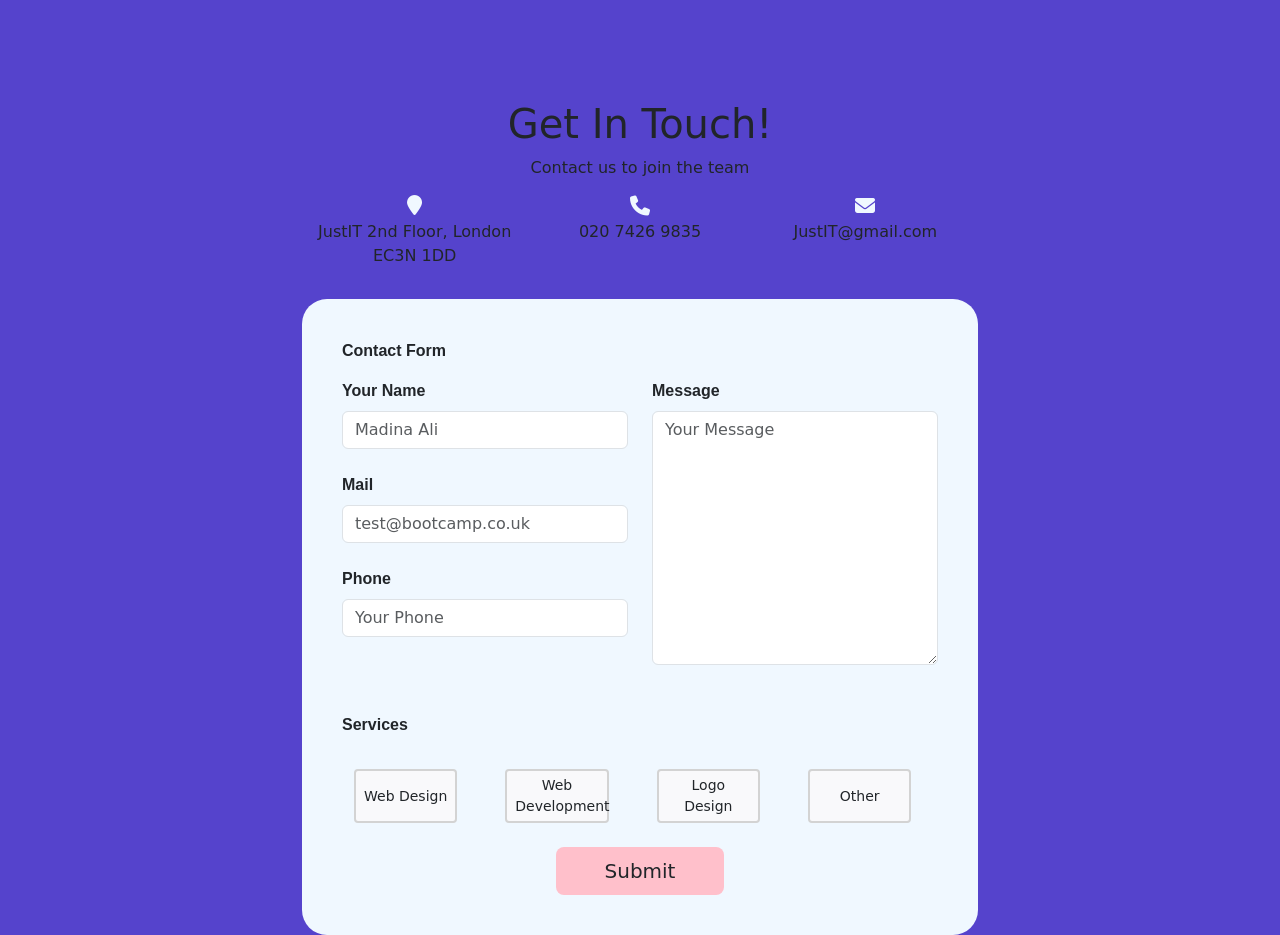
<file: Task_madina/projects/contactform/contactform.html>
<!DOCTYPE html>
<html lang="en">
  <head>
    <meta charset="UTF-8" />
    <meta http-equiv="X-UA-Compatible" content="IE=edge" />
    <meta name="viewport" content="width=device-width, initial-scale=1.0" />
    <title>Document</title>

    <link
      rel="stylesheet"
      href="https://cdnjs.cloudflare.com/ajax/libs/font-awesome/6.4.2/css/all.min.css"
    />
    <link
      href="https://cdn.jsdelivr.net/npm/bootstrap@5.3.2/dist/css/bootstrap.min.css"
      rel="stylesheet"
      integrity="sha384-T3c6CoIi6uLrA9TneNEoa7RxnatzjcDSCmG1MXxSR1GAsXEV/Dwwykc2MPK8M2HN"
      crossorigin="anonymous"
    />

    <script
      src="https://cdn.jsdelivr.net/npm/bootstrap@5.3.2/dist/js/bootstrap.bundle.min.js"
      integrity="sha384-C6RzsynM9kWDrMNeT87bh95OGNyZPhcTNXj1NW7RuBCsyN/o0jlpcV8Qyq46cDfL"
      crossorigin="anonymous"
    ></script>
    <link rel="stylesheet" href="stylecf.css" />
    <script src="contactForm.js"></script>
  </head>

  <body>
    <div class="container">
      <div class="text-center">
        <h1>Get In Touch!</h1>
        <p>Contact us to join the team</p>
      </div>
      <div class="Contact">
        <div class="Location">
          <i class="fa-solid fa-location-pin"></i>
          <p>JustIT 2nd Floor, London EC3N 1DD</p>
        </div>

        <div class="Phone">
          <i class="fa-solid fa-phone"></i>
          <p>020 7426 9835</p>
        </div>
        <div class="Email">
          <i class="fa-solid fa-envelope"></i>
          <p>JustIT@gmail.com</p>
        </div>
      </div>
      <div class="contactForm">
        <label class="form-label">Contact Form</label>

        <div class="row">
          <div class="col">
            <div class="col pt-2">
              <label for="formName" class="form-label">Your Name</label>
              <input
                type="text"
                class="form-control"
                id="formName"
                placeholder="Madina Ali"
              />
            </div>
            <div class="col pt-4">
              <label for="formEmail" class="form-label">Mail</label>
              <input
                type="email"
                class="form-control"
                id="formEmail"
                placeholder="test@bootcamp.co.uk"
              />
            </div>
            <div class="col pt-4">
              <label for="formPhone" class="form-label">Phone</label>
              <input
                type="phone"
                class="form-control"
                id="formPhone"
                placeholder="Your Phone"
              />
            </div>
          </div>
          <div class="col pt-2">
            <label for="formMessage" class="form-label">Message</label>
            <textarea
              class="form-control"
              id="formMessage"
              rows="10"
              placeholder="Your Message"
            ></textarea>
          </div>

          <label class="form-label pt-5">Services</label>
          <button type="button" class="col-sm-2 m-4 btn btn-sm serviceBtn">
            Web Design
          </button>
          <button type="button" class="col-sm-2 m-4 btn btn-sm serviceBtn">
            Web Development
          </button>
          <button type="button" class="col-sm-2 m-4 btn btn-sm serviceBtn">
            Logo Design
          </button>
          <button type="button" class="col-sm-2 m-4 btn btn-sm serviceBtn">
            Other
          </button>
        </div>
        <div class="row">
          <div class="col text-center">
            <button
              class="btn btn-lg px-5 submitBtn"
              type="submit"
              onclick="onClickSubmit()"
            >
              Submit
            </button>
          </div>
        </div>
      </div>
    </div>
  </body>
</html>
</file>
<file: Task_madina/projects/contactform/stylecf.css>
*{
    padding: 0;
    margin: 0;
}
body{
    margin-top: 100px;
    display:flex;
    justify-content: center;
    align-items: center;
    background-color: rgb(85, 67, 204);
   
}
.container{
    width: 700px;
    height: 400px;
}
.container .Contact{
    width: 100%;
    display:grid;
    grid-template-columns: 1fr 1fr 1fr;
    text-align: center;
    margin-bottom: 15px;
}
.contactForm{
    background-color: aliceblue;
    padding: 40px;
    border-radius: 25px;
}

.Contact div:hover{
    background-color: pink;
    border-radius: 5px;
}
.Form{
    height: 300px;
    width: 100%;
    background-color: white;
    border-radius: 10px;
    display:grid;
    grid-template-columns: 1fr 1fr;
    gap:3px;
}
.form-label{
    font-weight: bold;
    font-family: 'Lucida Sans', 'Lucida Sans Regular', 'Lucida Grande', 'Lucida Sans Unicode', Geneva, Verdana, sans-serif;
}
.serviceBtn{
    background-color: #F9F9FB;
    border: 2px solid lightgray;
}
.serviceBtn:hover{
    background-color: pink;
}
.submitBtn{
    background-color: pink;
}
.submitBtn:hover{
    background-color: pink;
}

.Name{
    grid-column:1/2;
}
.Form .Email{
    grid-column: 1/2;
    grid-row: 2/3;
}
.Form .Phone{
    grid-column: 1/2;
    grid-row: 3/4;
}
.Form .Message{

    grid-column: 2/3;
    grid-row: 1/4;
}
.Form .Services{
    grid-column:1/3;
}
.Form .Submit{
    grid-column:1/3;
}
i{
    font-size: 20px;
    color: aliceblue;
}
fieldset {
    background-color:aliceblue;
}
</file>
